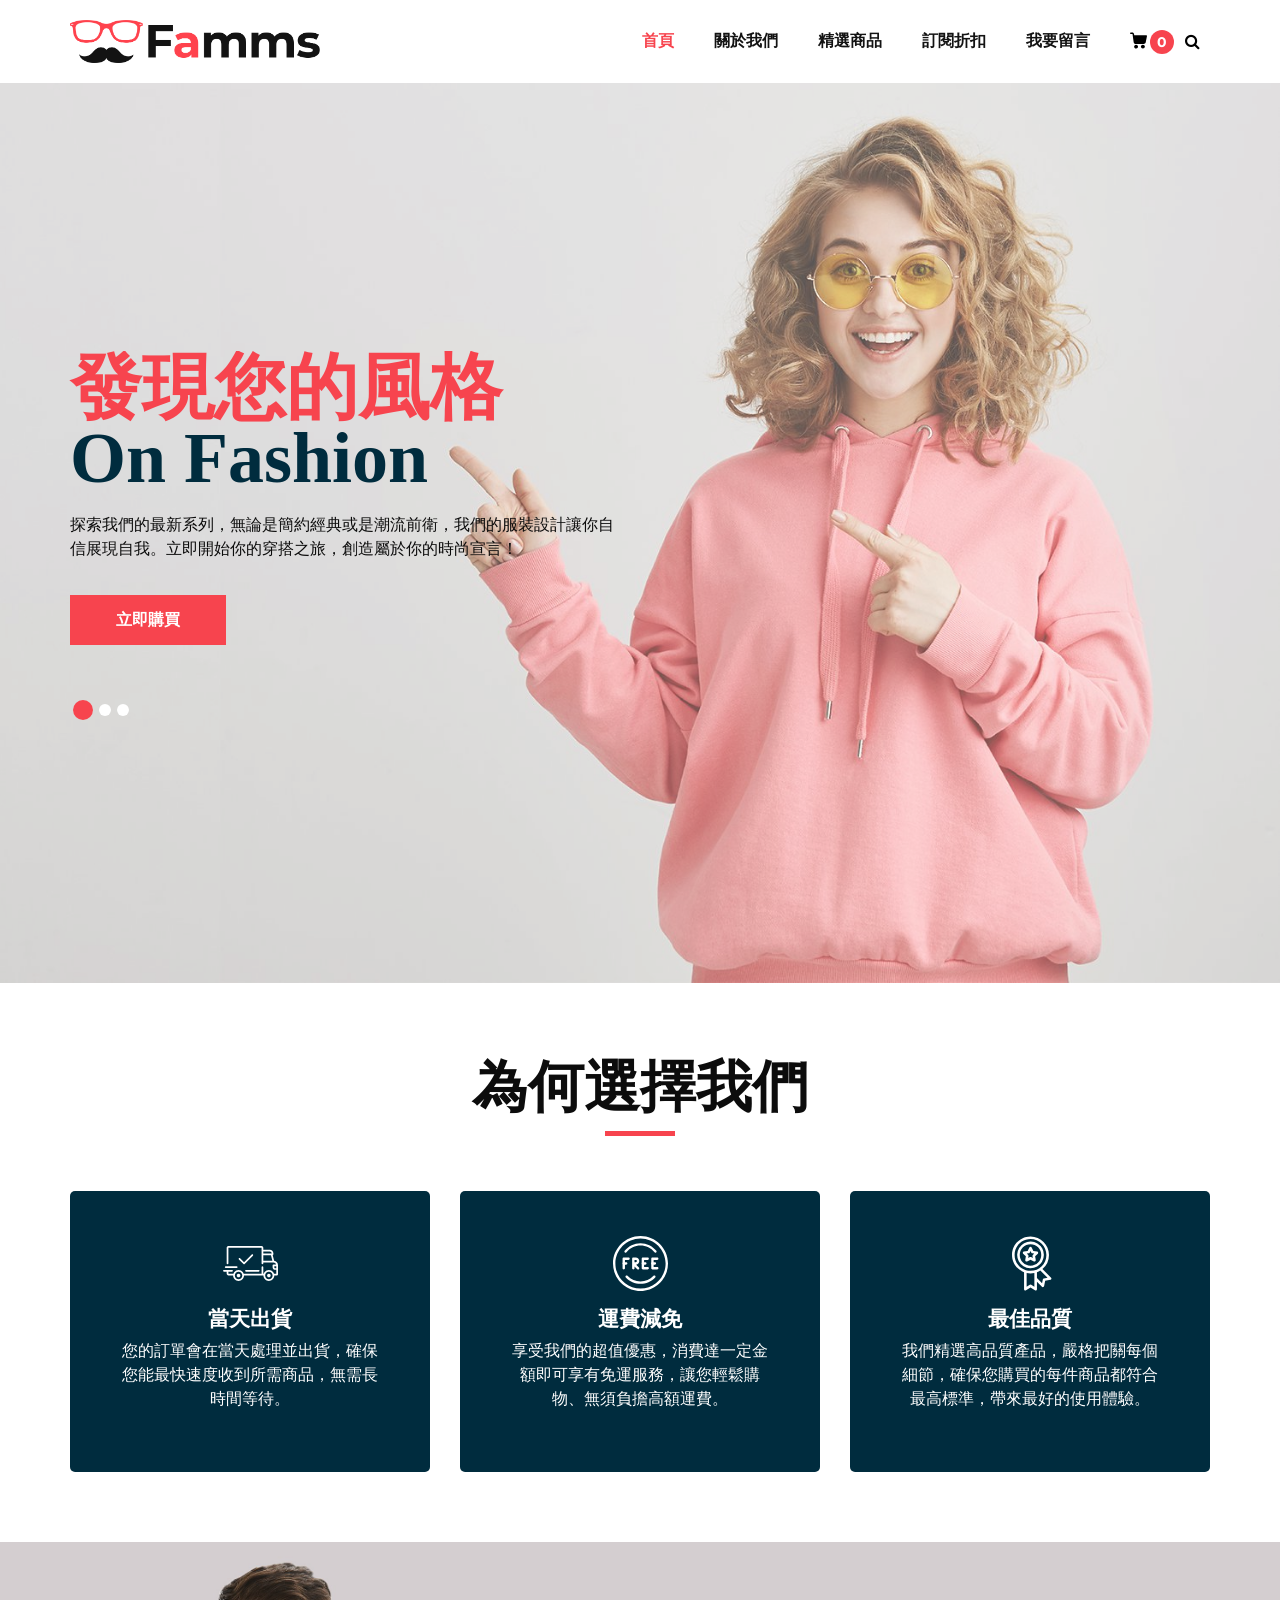
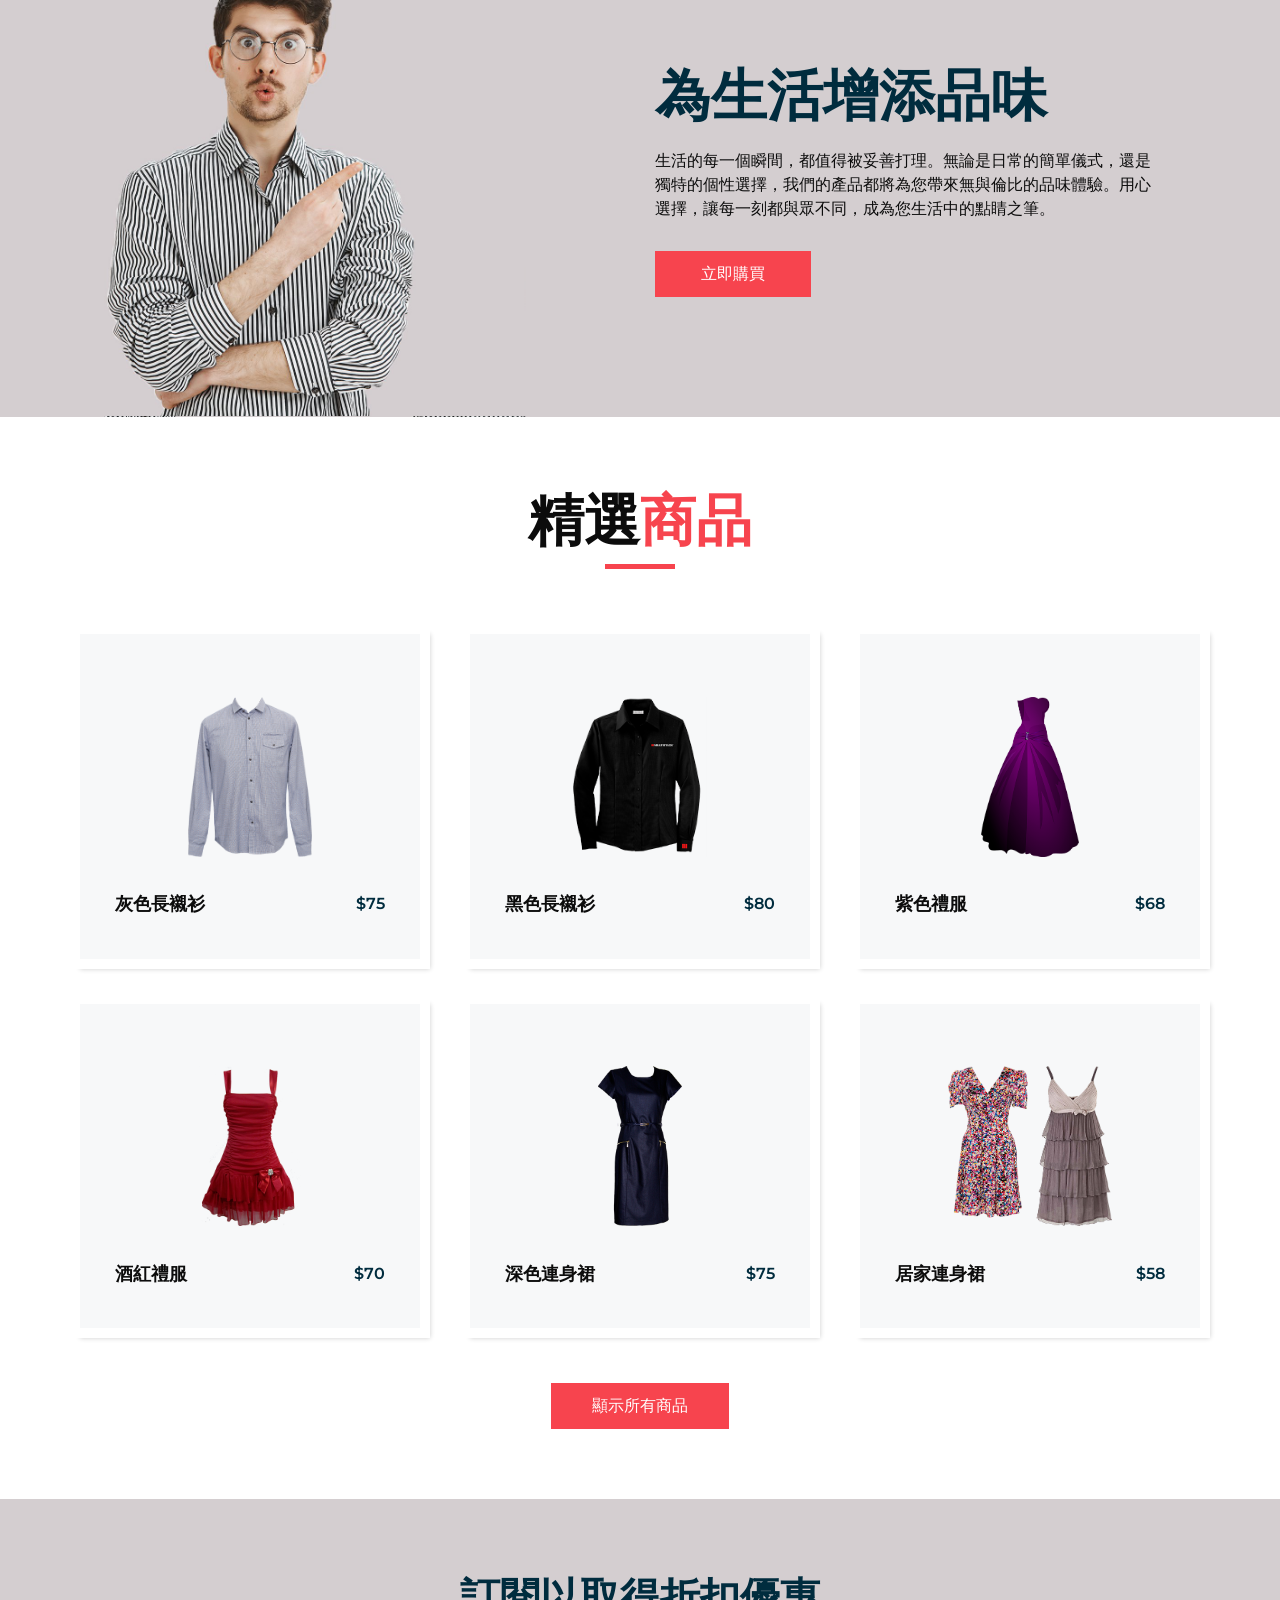
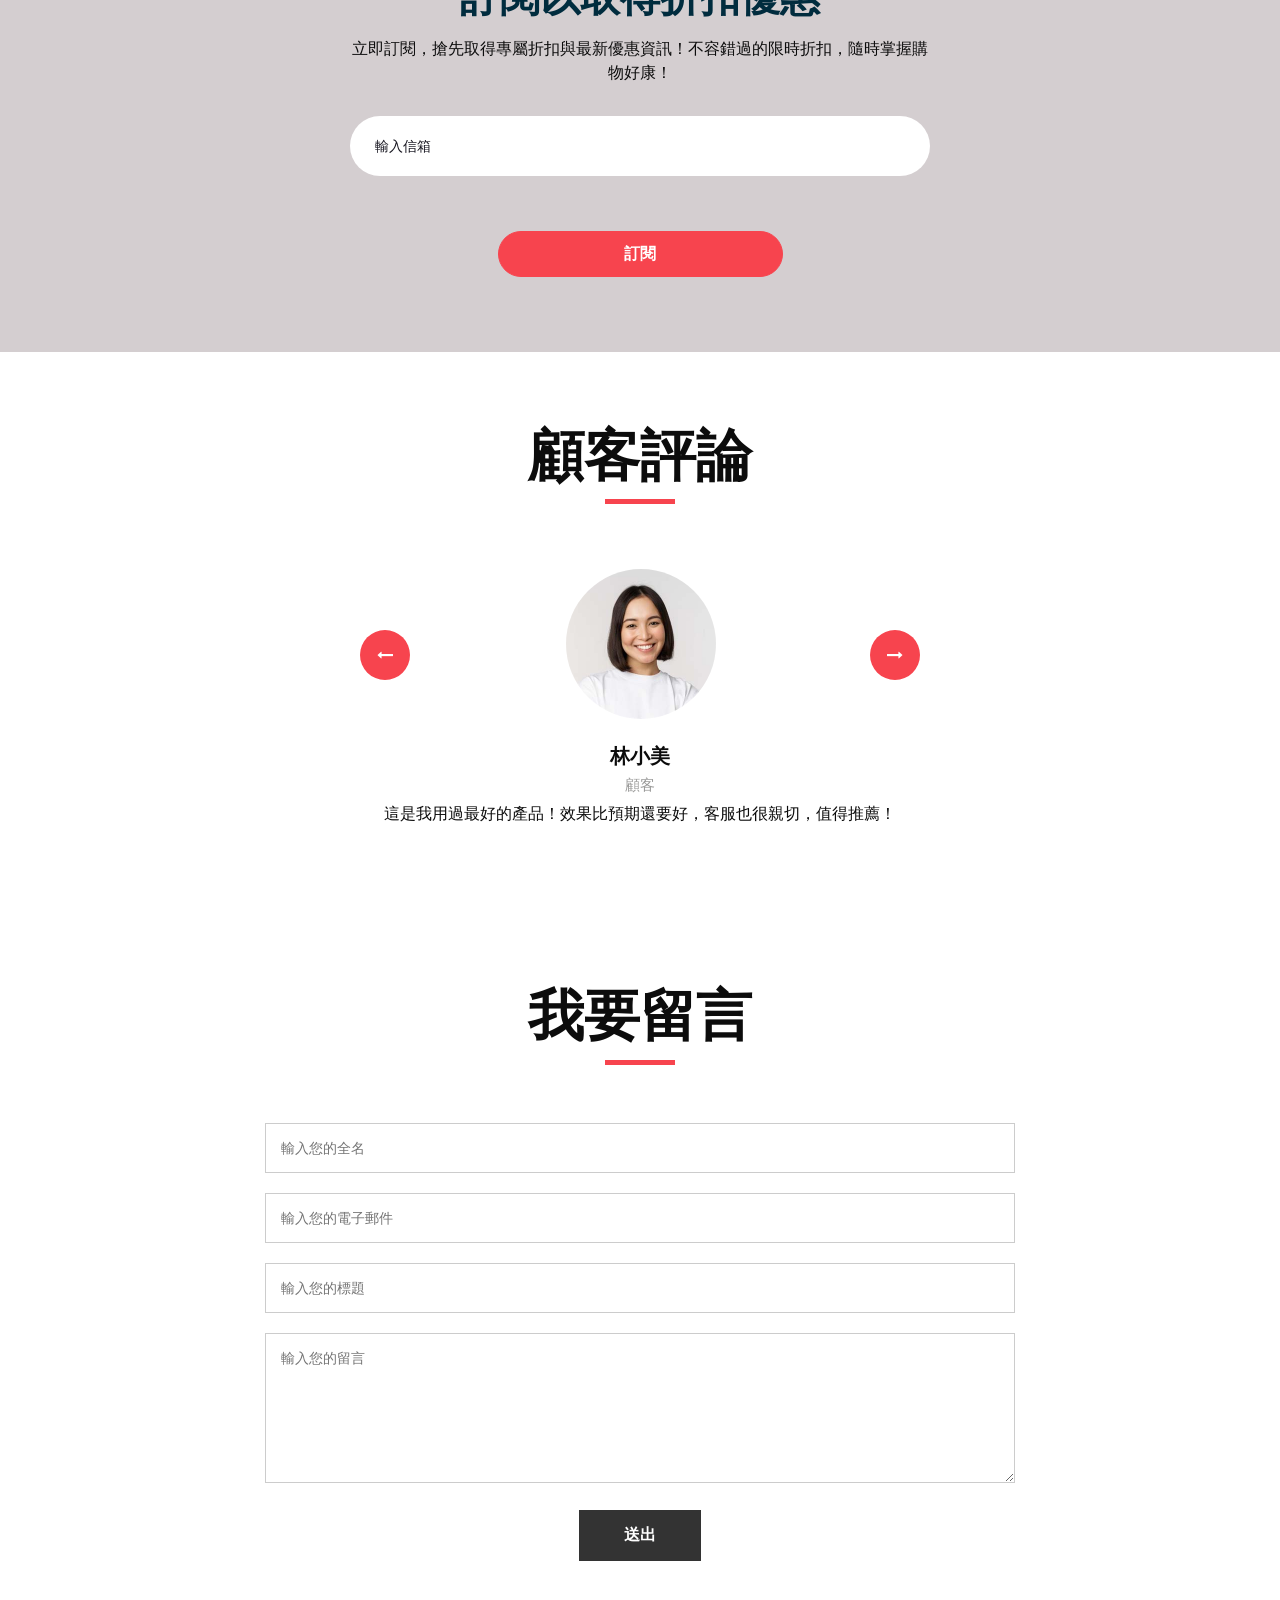
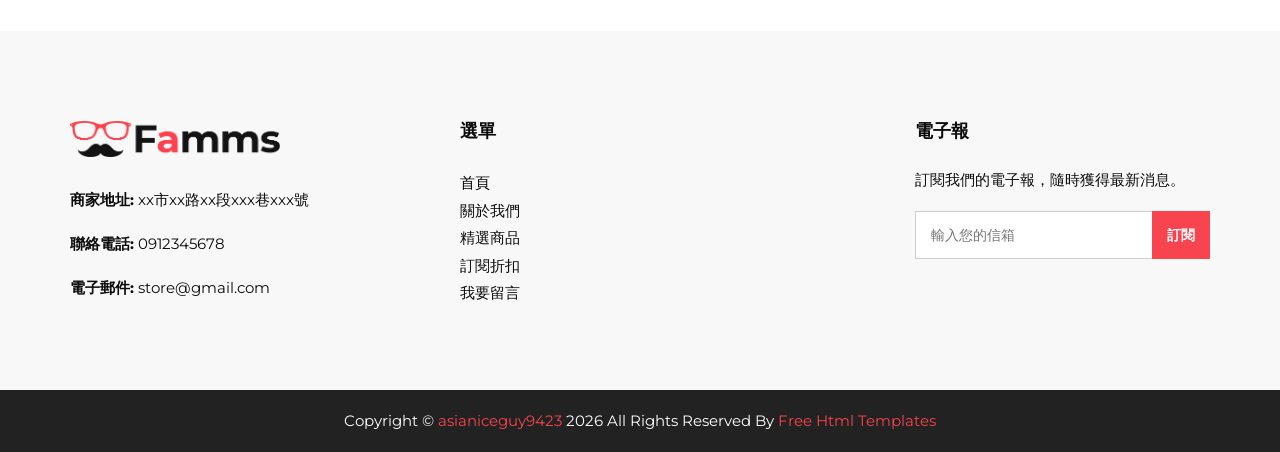
<file: docs/index.html>
<!doctype html><html lang=""><head><meta charset="utf-8"><meta http-equiv="X-UA-Compatible" content="IE=edge"><meta name="viewport" content="width=device-width,initial-scale=1"><link rel="icon" href="./favicon.ico"><link rel="stylesheet" href="./css/bootstrap.css"/><link href="./css/font-awesome.min.css" rel="stylesheet"/><link href="./css/style.css" rel="stylesheet"/><link href="./css/responsive.css" rel="stylesheet"/><title>clothesshop</title><script defer="defer" src="js/chunk-vendors.a0822e88.js"></script><script defer="defer" src="js/app.8e0a4fe3.js"></script><link href="css/app.d422942c.css" rel="stylesheet"></head><body><noscript><strong>We're sorry but clothesshop doesn't work properly without JavaScript enabled. Please enable it to continue.</strong></noscript><div id="app"></div><script src="./js/jquery-3.4.1.min.js"></script><script src="./js/popper.min.js"></script><script src="./js/bootstrap.js"></script><script src="./js/custom.js"></script></body></html>
</file>
<file: docs/css/style.css>
@import url('https://fonts.googleapis.com/css2?family=Montserrat:ital,wght@0,100;0,200;0,300;0,400;0,500;0,600;0,700;0,800;0,900;1,100;1,200;1,300;1,400;1,500;1,600;1,700;1,800;1,900&display=swap');

* {
  box-sizing: border-box;
}
body {
  font-family: 'Montserrat', sans-serif;
  color: #0c0c0c;
  background-color: #ffffff;
  overflow-x: hidden;
}

.layout_padding {
  padding: 70px 0;
}

.layout_padding2 {
  padding: 75px 0;
}

.layout_padding2-top {
  padding-top: 75px;
}

.layout_padding2-bottom {
  padding-bottom: 75px;
}

.layout_padding-top {
  padding-top: 90px;
}

.layout_padding-bottom {
  padding-bottom: 90px;
}

h1,
h2 {
  font-family: 'Playfair Display', serif;
}

.heading_container {
  display: -webkit-box;
  display: -ms-flexbox;
  display: flex;
  -webkit-box-orient: vertical;
  -webkit-box-direction: normal;
      -ms-flex-direction: column;
          flex-direction: column;
  -webkit-box-align: start;
      -ms-flex-align: start;
          align-items: flex-start;
}

.heading_container h2 {
    position: relative;
    margin-bottom: 0;
    font-size: 3.5rem;
    font-weight: bold;
}

.heading_container h2::after {
    content: "";
    display: block;
    width: 70px;
    height: 5px;
    background: #f7444e;
    margin: 10px auto 10px;
}

.heading_container h2 span {
  color: #f7444e;
}

.heading_container p {
  margin-top: 10px;
  margin-bottom: 0;
}

.heading_container.heading_center {
  -webkit-box-align: center;
      -ms-flex-align: center;
          align-items: center;
  text-align: center;
}

a,
a:hover,
a:focus {
  text-decoration: none;
}

a:hover,
a:focus {
  color: initial;
}

.btn,
.btn:focus {
  outline: none !important;
  -webkit-box-shadow: none;
          box-shadow: none;
}

/*header section*/
.hero_area {
  position: relative;
  min-height: 100vh;
  display: -webkit-box;
  display: -ms-flexbox;
  display: flex;
  -webkit-box-orient: vertical;
  -webkit-box-direction: normal;
      -ms-flex-direction: column;
          flex-direction: column;
}

.sub_page .hero_area {
  min-height: auto;
  -webkit-box-shadow: 0 0 5px 0 rgba(0, 0, 0, 0.25);
          box-shadow: 0 0 5px 0 rgba(0, 0, 0, 0.25);
}

.header_section {
    padding: 15px 0;
}

.header_section .container-fluid {
  padding-right: 25px;
  padding-left: 25px;
}

.navbar-brand {
  font-family: 'Playfair Display', serif;
}

.navbar-brand span {
  font-weight: bold;
  font-size: 32px;
  color: #000000;
}

.custom_nav-container {
  padding: 0;
}

.custom_nav-container .navbar-nav {
  margin-left: auto;
}

.custom_nav-container .navbar-nav .nav-item .nav-link {
    padding: 5px 20px;
    color: #131313;
    text-align: center;
    text-transform: uppercase;
    border-radius: 5px;
    -webkit-transition: all 0.3s;
    transition: all 0.3s;
    font-weight: 700;
}

.custom_nav-container .navbar-nav .nav-item .nav-link svg {
  width: 17px;
  height: auto;
  fill: #000000;
  margin-bottom: 2px;
}

.custom_nav-container .navbar-nav .nav-item:hover .nav-link, .custom_nav-container .navbar-nav .nav-item.active .nav-link {
  color: #f7444e;
}

.custom_nav-container .navbar-nav .nav-item:hover .nav-link svg, .custom_nav-container .navbar-nav .nav-item.active .nav-link svg {
  fill: #f7444e;
}

.custom_nav-container .nav_search-btn {
  width: 35px;
  height: 35px;
  padding: 0;
  border: none;
  color: #000000;
}

.custom_nav-container .nav_search-btn:hover {
  color: #f7444e;
}

.custom_nav-container .navbar-toggler {
  outline: none;
}

.custom_nav-container .navbar-toggler {
  padding: 0;
  width: 37px;
  height: 42px;
  -webkit-transition: all 0.3s;
  transition: all 0.3s;
}

.custom_nav-container .navbar-toggler span {
  display: block;
  width: 35px;
  height: 4px;
  background-color: #000000;
  margin: 7px 0;
  -webkit-transition: all 0.3s;
  transition: all 0.3s;
  position: relative;
  border-radius: 5px;
  transition: all 0.3s;
}

.custom_nav-container .navbar-toggler span::before, .custom_nav-container .navbar-toggler span::after {
  content: "";
  position: absolute;
  left: 0;
  height: 100%;
  width: 100%;
  background-color: #000000;
  top: -10px;
  border-radius: 5px;
  -webkit-transition: all 0.3s;
  transition: all 0.3s;
}

.custom_nav-container .navbar-toggler span::after {
  top: 10px;
}

.custom_nav-container .navbar-toggler[aria-expanded="true"] {
  -webkit-transform: rotate(360deg);
          transform: rotate(360deg);
}

.custom_nav-container .navbar-toggler[aria-expanded="true"] span {
  -webkit-transform: rotate(45deg);
          transform: rotate(45deg);
}

.custom_nav-container .navbar-toggler[aria-expanded="true"] span::before, .custom_nav-container .navbar-toggler[aria-expanded="true"] span::after {
  -webkit-transform: rotate(90deg);
          transform: rotate(90deg);
  top: 0;
}

/*end header section*/
/* slider section */
.slider_section {
  -webkit-box-flex: 1;
      -ms-flex: 1;
          flex: 1;
  display: -webkit-box;
  display: -ms-flexbox;
  display: flex;
  -webkit-box-align: center;
      -ms-flex-align: center;
          align-items: center;
  position: relative;
  padding: 90px 0 75px 0;
}

.slider_section .row {
  -webkit-box-align: center;
      -ms-flex-align: center;
          align-items: center;
}

.slider_section #customCarousel1 {
  width: 100%;
  position: unset;
}

.slider_section .detail-box h1 {
    font-size: 4.5rem;
    font-weight: bold;
    margin-bottom: 15px;
    color: #002c3e;
    line-height: 70px;
}

.slider_section .detail-box h1 span {
  color: #f7444e;
}

.slider_section .detail-box p {
    font-size: 16px;
    margin-top: 20px;
    margin-bottom: 1.5rem;
}

.slider_section .detail-box a {
    display: inline-block;
    padding: 12px 45px;
    background-color: #f7444e;
    border: 1px solid #f7444e;
    color: #ffffff;
    border-radius: 0;
    -webkit-transition: all 0.3s;
    transition: all 0.3s;
    margin-top: 10px;
    font-weight: 700;
}

.slider_section .detail-box a:hover {
  background-color: transparent;
  color: #f7444e;
}

.slider_section .img-box img {
  width: 100%;
}

.slider_section .carousel-indicators {
  position: unset;
  margin: 0;
  margin-top: 45px;
  -webkit-box-pack: start;
      -ms-flex-pack: start;
          justify-content: flex-start;
  -webkit-box-align: center;
      -ms-flex-align: center;
          align-items: center;
}

.slider_section .carousel-indicators li {
  background-color: #ffffff;
  width: 12px;
  height: 12px;
  border-radius: 100%;
  opacity: 1;
}

.slider_section .carousel-indicators li.active {
  width: 20px;
  height: 20px;
  background-color: #f7444e;
}

.slider_bg_box {
  position: absolute;
  top: 0;
  left: 0;
  width: 100%;
  height: 100%;
  z-index: -1;
}

.slider_bg_box img {
  width: 100%;
  height: 100%;
  -o-object-fit: cover;
     object-fit: cover;
  -o-object-position: top right;
     object-position: top right;
}

.product_section .heading_container {
  margin-bottom: 20px;
}

.product_section .box {
    position: relative;
    margin-top: 25px;
    padding: 35px 35px;
    background-color: #f7f8f9;
    -webkit-transition: all .3s;
    transition: all .3s;
    overflow: hidden;
    box-shadow: 5px 5px 5px -5px rgba(0,0,0,.2);
    border: solid #fff 10px;
}

.product_section .box .img-box {
  display: -webkit-box;
  display: -ms-flexbox;
  display: flex;
  -webkit-box-pack: center;
      -ms-flex-pack: center;
          justify-content: center;
  -webkit-box-align: center;
      -ms-flex-align: center;
          align-items: center;
  height: 215px;
}

.product_section .box .img-box img {
  max-width: 100%;
  max-height: 160px;
  -webkit-transition: all .3s;
  transition: all .3s;
}

.product_section .box .detail-box {
  text-align: center;
  display: -webkit-box;
  display: -ms-flexbox;
  display: flex;
  -webkit-box-pack: justify;
      -ms-flex-pack: justify;
          justify-content: space-between;
}

.product_section .box .detail-box h5 {
  font-size: 18px;
  margin-top: 10px;
}

.product_section .box .detail-box h6 {
  margin-top: 10px;
  color: #002c3e;
  font-weight: 600;
}

.product_section .box:hover img {
  -webkit-transform: scale(1.1);
          transform: scale(1.1);
}

.product_section .box:hover .option_container {
  opacity: 1;
  visibility: visible;
  -webkit-transform: translateY(0);
          transform: translateY(0);
}
.arrival_section {
    background-color: #d4ced0;
}
.product_section .option_container {
  position: absolute;
  top: 0;
  left: 0;
  width: 100%;
  height: 100%;
  display: -webkit-box;
  display: -ms-flexbox;
  display: flex;
  -webkit-box-pack: center;
      -ms-flex-pack: center;
          justify-content: center;
  -webkit-box-align: center;
      -ms-flex-align: center;
          align-items: center;
  background-color: rgba(255, 255, 255, 0.6);
  z-index: 3;
  opacity: 0;
  visibility: hidden;
  -webkit-transition: all .2s;
  transition: all .2s;
  -webkit-transform: translateY(100%);
          transform: translateY(100%);
}

.product_section .options {
  display: -webkit-box;
  display: -ms-flexbox;
  display: flex;
  -webkit-box-orient: vertical;
  -webkit-box-direction: normal;
      -ms-flex-direction: column;
          flex-direction: column;
  -webkit-box-align: center;
      -ms-flex-align: center;
          align-items: center;
}

.product_section .options a {
  display: inline-block;
  padding: 8px 15px;
  border-radius: 30px;
  width: 165px;
  text-align: center;
  -webkit-transition: all .3s;
  transition: all .3s;
  margin: 5px 0;
}

.product_section .options .option1 {
  background-color: #f7444e;
  border: 1px solid #f7444e;
  color: #ffffff;
}

.product_section .options .option1:hover {
  background-color: transparent;
  color: #f7444e;
}

.product_section .options .option2 {
  background-color: #000000;
  border: 1px solid #000000;
  color: #ffffff;
}

.product_section .options .option2:hover {
  background-color: transparent;
  color: #000000;
}

.product_section .btn-box {
  display: -webkit-box;
  display: -ms-flexbox;
  display: flex;
  -webkit-box-pack: center;
      -ms-flex-pack: center;
          justify-content: center;
  margin-top: 45px;
}

.product_section .btn-box a {
  display: inline-block;
  padding: 10px 40px;
  background-color: #f7444e;
  border: 1px solid #f7444e;
  color: #ffffff;
  border-radius: 0;
  -webkit-transition: all 0.3s;
  transition: all 0.3s;
}

.product_section .btn-box a:hover {
  background-color: transparent;
  color: #f7444e;
}

.arrival_section .heading_container {
  color: #002c3e;
  margin-bottom: 10px;
}

.arrival_section .box {
  padding: 120px 45px;
  position: relative;
}

.arrival_section .arrival_bg_box {
    position: absolute;
    top: 0;
    left: 0;
    width: 100%;
    height: 100%;
    z-index: 3;
}

.arrival_section .arrival_bg_box img {
    width: 50%;
    height: 100%;
    -o-object-fit: cover;
    object-fit: cover;
    -o-object-position: top left;
    object-position: top left;
}

.arrival_section a {
  display: inline-block;
  padding: 10px 45px;
  background-color: #f7444e;
  border: 1px solid #f7444e;
  color: #ffffff;
  border-radius: 0;
  -webkit-transition: all 0.3s;
  transition: all 0.3s;
}

.arrival_section a:hover {
  background-color: transparent;
  color: #f7444e;
}

.why_section .box {
    text-align: center;
    margin-top: 45px;
    background-color: #002c3e;
    padding: 45px 50px;
    border-radius: 5px;
    color: #ffffff;
}

.detail-box h5 {
    font-size: 21px;
    font-weight: 700;
}

.remove_line_bt h2::after {
    display: none;
}

.why_section .box .img-box {
  margin-bottom: 15px;
}

.why_section .box .img-box svg {
  width: 55px;
  height: auto;
  fill: #ffffff;
}

.subscribe_section {
  text-align: center;
}

.subscribe_section .box {
  background-color: #d4ced0;
  padding: 75px 45px;
}

.subscribe_section .subscribe_form .heading_container {
  -webkit-box-pack: center;
      -ms-flex-pack: center;
          justify-content: center;
  color: #002c3e;
}

.subscribe_section .subscribe_form .heading_container h2 {
  padding: 0 25px;
}

.subscribe_section .subscribe_form form {
  display: -webkit-box;
  display: -ms-flexbox;
  display: flex;
  -webkit-box-orient: vertical;
  -webkit-box-direction: normal;
      -ms-flex-direction: column;
          flex-direction: column;
  -webkit-box-align: center;
      -ms-flex-align: center;
          align-items: center;
}

.subscribe_section .subscribe_form form input {
    width: 100%;
    height: 60px;
    border: none;
    border-radius: 90px;
    outline: none;
    padding: 5px 25px;
    background-color: #ffffff;
    margin-top: 15px;
    text-align: left;
}

.subscribe_section .subscribe_form form input::-webkit-input-placeholder {
  color: #171620;
}

.subscribe_section .subscribe_form form input:-ms-input-placeholder {
  color: #171620;
}

.subscribe_section .subscribe_form form input::-ms-input-placeholder {
  color: #171620;
}

.subscribe_section .subscribe_form form input::placeholder {
  color: #171620;
}

.subscribe_section .subscribe_form form button {
  display: inline-block;
  padding: 10px 45px;
  background-color: #f7444e;
  border: 1px solid #f7444e;
  color: #ffffff;
  border-radius: 35px;
  -webkit-transition: all 0.3s;
  transition: all 0.3s;
  text-transform: uppercase;
  margin-top: 35px;
  font-weight: 600;
  width: 100%;
  max-width: 285px;
}

.subscribe_section .subscribe_form form button:hover {
  background-color: transparent;
  color: #f7444e;
}

.client_section .box {
  display: -webkit-box;
  display: -ms-flexbox;
  display: flex;
  -webkit-box-orient: vertical;
  -webkit-box-direction: normal;
      -ms-flex-direction: column;
          flex-direction: column;
  -webkit-box-align: center;
      -ms-flex-align: center;
          align-items: center;
  text-align: center;
  margin-top: 55px;
}

.client_section .box .img_container {
    width: auto;
    height: auto;
    border-radius: 100%;
    display: -webkit-box;
    display: -ms-flexbox;
    display: flex;
    -webkit-box-pack: end;
    -ms-flex-pack: end;
    justify-content: flex-end;
    -webkit-box-align: center;
    -ms-flex-align: center;
    align-items: center;
    background-color: transparent;
}

.client_section .box .img_container .img-box {
    width: auto;
    height: auto;
    border-radius: 100%;
    display: -webkit-box;
    display: -ms-flexbox;
    display: flex;
    -webkit-box-pack: center;
    -ms-flex-pack: center;
    justify-content: center;
    -webkit-box-align: center;
    -ms-flex-align: center;
    align-items: center;
    background-color: #ffffff;
    margin-right: -1px;
}

.client_section .box .img_container .img-box .img_box-inner {
  width: 150px;
  height: 150px;
  border-radius: 100%;
  display: -webkit-box;
  display: -ms-flexbox;
  display: flex;
  -webkit-box-pack: center;
      -ms-flex-pack: center;
          justify-content: center;
  -webkit-box-align: center;
      -ms-flex-align: center;
          align-items: center;
  overflow: hidden;
}

.client_section .box .img_container .img-box .img_box-inner img {
  width: 100%;
}

.client_section .box .detail-box {
  margin-top: 25px;
}

.client_section .box .detail-box h5 {
  font-size: 20px;
  font-weight: 600;
}

.client_section .box .detail-box h6 {
  font-size: 15px;
  color: #999998;
}

.client_section .carousel-control-prev,
.client_section .carousel-control-next {
  top: 43%;
  -webkit-transform: translateY(-50%);
          transform: translateY(-50%);
  opacity: 1;
  width: auto;
  margin: 0 5px;
  width: 50px;
  height: 50px;
  opacity: 1;
  color: #ffffff;
  background-color: #f7444e;
  border-radius: 100%;
}

.client_section .carousel-control-prev:hover,
.client_section .carousel-control-next:hover {
  background-color: #212121;
}

.client_section .carousel-control-prev {
  left: 25%;
}

.client_section .carousel-control-next {
  right: 25%;
}

/* footer section*/
.footer_section {
  background-color: #002c3e;
  color: #ffffff;
  padding-top: 70px;
}

.footer_section {
    color: #ffffff;
    text-align: left;
}

.footer_section h4 {
  font-size: 28px;
}

.footer_section h4,
.footer_section .footer-logo {
  font-weight: 600;
  margin-bottom: 20px;
  font-family: 'Playfair Display', serif;
  text-align: left;
}

.footer_section .footer-col {
  margin-bottom: 30px;
}

.footer_section .footer_contact .contact_link_box {
  display: -webkit-box;
  display: -ms-flexbox;
  display: flex;
  -webkit-box-orient: vertical;
  -webkit-box-direction: normal;
      -ms-flex-direction: column;
          flex-direction: column;
}

.footer_section .footer_contact .contact_link_box a {
    margin: 10px 0;
    color: #ffffff;
}

.footer_section .footer_contact .contact_link_box a i {
  margin-right: 5px;
}

.footer_section .footer_contact .contact_link_box a:hover {
  color: #f7444e;
}

.footer_section .footer-logo {
  display: block;
  font-weight: bold;
  font-size: 32px;
  color: #ffffff;
}

.footer_section .footer_social {
    display: -webkit-box;
    display: -ms-flexbox;
    display: flex;
    -webkit-box-pack: left;
    -ms-flex-pack: center;
    justify-content: left;
    margin-top: 25px;
    margin-bottom: 10px;
}

.footer_section .footer_social a {
  display: -webkit-box;
  display: -ms-flexbox;
  display: flex;
  -webkit-box-pack: center;
      -ms-flex-pack: center;
          justify-content: center;
  -webkit-box-align: center;
      -ms-flex-align: center;
          align-items: center;
  color: #002c3e;
  width: 30px;
  height: 30px;
  border-radius: 100%;
  background-color: #ffffff;
  border-radius: 100%;
  margin: 0 2.5px;
  font-size: 18px;
}

.footer_section .footer_social a:hover {
  color: #f7444e;
}

.footer_section .map_container {
  width: 100%;
  height: 175px;
  overflow: hidden;
  display: -webkit-box;
  display: -ms-flexbox;
  display: flex;
  -webkit-box-align: stretch;
      -ms-flex-align: stretch;
          align-items: stretch;
}

.footer_section .map_container .map {
  height: 100%;
  -webkit-box-flex: 1;
      -ms-flex: 1;
          flex: 1;
}

.footer_section .map_container .map #googleMap {
  height: 100%;
}

.footer_section .footer-info {
  text-align: center;
  margin-top: 25px;
}

.footer_section .footer-info p {
    color: #ffffff;
    margin: 0;
    padding: 20px 0;
    border-top: 1px solid rgba(255,255,255,0.2);
}

.footer_section .footer-info p a {
  color: inherit;
}
/*# sourceMappingURL=style.css.map */

.heading_container.heading_center h3 {
    position: relative;
    margin-bottom: 15px;
    font-size: 2.5rem;
    font-weight: bold;
    font-family: 'Playfair Display', serif;
}

li.nav-item ul {
    background: #fff;
    border: solid #000 2px;
    border-radius: 0;
    padding: 10px 20px;
    margin-left: 10px;
    margin-top: 10px;
    box-shadow: 4px 4px 0px 0 #000;
    width: 190px;
}

li.nav-item ul li {
    float: left;
    width: 100%;
    margin: 6px 0;
}

li.nav-item ul li a {
    color: #212529;
    font-size: 16px;
    font-weight: 500;
    letter-spacing: 0.2px;
    margin-top: 10px;
    transition: ease all 0.5s;
}

li.nav-item ul li a:hover, li.nav-item ul li a:focus {
    color: #f7444e;
}

.inner_page_head {
    background: #f7444e;
    text-align: center;
    color: #fff;
    padding-top: 50px;
    padding-bottom: 40px;
}

.inner_page_head h3 {
    font-size: 42px;
    font-weight: 800;
}

/** footer **/

footer {
    background: #f8f8f8;
    padding: 90px 0 70px;
}

.logo_footer {
    margin-bottom: 30px;
}

.information_f p {
    margin-bottom: 1.2rem;
    line-height: 25px;
    font-size: 15px;
}

.widget_menu h3 {
    font-size: 18px;
    font-weight: 700;
    text-transform: uppercase;
    letter-spacing: 0.2px;
    margin-bottom: 25px;
}

.widget_menu ul {
    list-style: none;
    padding: 0;
    margin: 0;
}

.widget_menu ul li {
    float: left;
    width: 100%;
}

.widget_menu ul li a {
    font-size: 15px;
    color: #000;
    margin-bottom: 0;
    float: left;
    width: 100%;
    margin-top: 5px;
}

.field {
    display: flex;
}

.widget_menu {
    float: left;
    width: 100%;
}

div.form_sub .field input[type="email"], div.form_sub .field input[type="email"]:hover, div.form_sub .field input[type="email"]:focus {
    padding: 10px 110px 10px 15px;
    border-radius: 0;
    border: solid #ccc 1px;
    font-size: 14px;
    position: relative;
    box-shadow: none;
    width: 100%;
    height: 48px;
}

.form_sub {
    position: relative;
}

.form_sub input[type="email"] + input[type="submit"] {
    position: absolute;
    right: 0;
    background: #f7444e;
    color: #fff;
    border: none;
    top: 0px;
    font-size: 14px;
    height: 48px;
    font-weight: 600;
    padding: 0 15px;
}

form input {
    background: #fff;
    border: solid #ccc 1px;
    padding: 15px 15px;
    width: 100%;
    font-size: 14px;
    margin-bottom: 20px;
    text-transform: capitalize;
    line-height: normal;
}

form textarea {
    background: #fff;
    border: solid #ccc 1px;
    padding: 15px 15px;
    width: 100%;
    min-height: 150px;
    font-size: 14px;
    margin-bottom: 20px;
    text-transform: capitalize;
    line-height: normal;
}

form input[type="submit"] {
    border: none;
    padding: 15px 45px;
    width: auto;
    font-size: 16px;
    text-transform: capitalize;
    line-height: normal;
    margin: 0 auto;
    display: flex;
    background: #333;
    color: #fff;
    font-weight: 600;
    transition: ease all 0.1s;
}

form input[type="submit"]:hover,
form input[type="submit"]:focus {
    background: #f7444e;
    color: #fff;
}

/** cpy **/

.cpy_ {
    background: #222;
    text-align: center;
    padding: 20px 0;
}

.cpy_ p {
    margin: 0;
    color: #fff;
    font-size: 15px;
    font-weight: 400;
}

.cpy_ p a {
    margin: 0;
    color: #f7444e;
    font-size: 15px;
    font-weight: 400;
}

http://kute-themes.com/html/boutique/html/index.html
https://template.hasthemes.com/noraure/noraure/index.html
https://preview.hasthemes.com/xoss-preview/xoss/index.html
</file>
<file: docs/css/responsive.css>
@media (max-width: 1300px) {}

@media (max-width: 1120px) {}

@media (max-width: 992px) {
  .hero_area {
    min-height: auto;
  }

  .custom_nav-container .navbar-nav {
    padding-top: 15px;
    align-items: center;
  }


  .custom_nav-container .navbar-nav .nav-item .nav-link {
    padding: 5px 25px;
    margin: 5px 0;
  }

  .slider_section .carousel-indicators {
    margin-top: 45px;
  }

  .client_section .carousel-control-prev {
    left: 15%;
  }

  .client_section .carousel-control-next {
    right: 15%;
  }

}

@media (max-width: 767px) {

  .slider_bg_box img {
    -o-object-position: top center;
    object-position: top center;
  }

  .arrival_section .arrival_bg_box img {
    -o-object-position: top right;
    object-position: top right;
  }

  .client_section .carousel-control-prev {
    left: 5%;
  }

  .client_section .carousel-control-next {
    right: 5%;
  }

  .slider_section .detail-box,
  .about_section .detail-box {
    margin-bottom: 45px;
  }

  .about_section .row {
    flex-direction: column-reverse;
  }

  .subscribe_section .box,
  .arrival_section .box {
    padding: 75px 25px;
  }

  .subscribe_section .subscribe_form form button {
    margin-top: 15px;
  }
}

@media (max-width: 576px) {
  .heading_container h2 {
    font-size: 2.2rem;
  }
}

@media (max-width: 480px) {
  .heading_container h2 {
    font-size: 2rem;
  }

  .carousel_btn_box {
    display: flex;
    justify-content: center;
    margin-top: 25px;
  }

  .client_section .carousel-control-prev,
  .client_section .carousel-control-next {
    position: unset;
    transform: none;
  }
}

@media (max-width: 420px) {}

@media (max-width: 376px) {
  .slider_section .detail-box h1 {
    font-size: 3rem;
  }
}

@media (min-width: 1200px) {
  .container {
    max-width: 1170px;
  }
}
</file>
<file: docs/css/app.d422942c.css>
a[data-v-46d26b38]{cursor:pointer}@media(max-width:767px){.logo_footer[data-v-46d26b38],a[data-v-46d26b38],h3[data-v-46d26b38],p[data-v-46d26b38]{text-align:center;align-items:center}h3[data-v-46d26b38]{margin-bottom:5px;margin-top:25px}.menu[data-v-46d26b38]{margin-top:20px}.information_one p[data-v-46d26b38]{margin-bottom:5px}}.nav-item[data-v-ad17c14e]{cursor:pointer}.shopCartIcon[data-v-ad17c14e]{position:relative;margin-right:8px}.ShoppingQquantity[data-v-ad17c14e]{position:absolute;width:24px;height:24px;text-align:center;font-size:14px;font-weight:700;line-height:24px;top:6px;left:40px;background-color:#f7444e;color:#fff;border-radius:50px;margin:0}@media (max-width:991px){.ShoppingQquantity[data-v-ad17c14e]{left:44px}}input[type=email]{text-transform:lowercase}h2[data-v-5ed7596d]{font-family:Montserrat,sans-serif}.row[data-v-5ed7596d]{z-index:5;position:relative}.arrival_bg_box[data-v-5ed7596d]{z-index:1}.pointer[data-v-5ed7596d]{color:#fff!important;cursor:pointer}.pointer[data-v-5ed7596d]:hover{color:#f7444e!important;font-weight:700}h2[data-v-1db17cb6],h2[data-v-31b56306]{font-family:Montserrat,sans-serif}a[data-v-ca2e391c]{cursor:pointer}.slider_bg_box[data-v-ca2e391c]{display:flex}.bannerImage[data-v-ca2e391c]{position:absolute;opacity:.7}.grayBackground[data-v-ca2e391c]{content:"";height:100%;width:100%;background-color:#0c0c0c;opacity:.1;display:none}.oneTitle[data-v-ca2e391c],p[data-v-ca2e391c]{font-family:Montserrat,sans-serif}@media (max-width:767px){.bannerImage[data-v-ca2e391c]{display:none}.grayBackground[data-v-ca2e391c]{display:inline-block}}h2[data-v-65b43546],h2[data-v-a0e86b88],h3[data-v-53c438e7]{font-family:Montserrat,sans-serif}.BK[data-v-57904eaa]{position:fixed;top:0;left:0;width:100%;height:100%;background-color:rgba(0,0,0,.3);z-index:98;display:flex;align-items:center;justify-content:center}.BK .messageDiv[data-v-57904eaa]{display:flex;flex-direction:column;background-color:#fff;padding:16px;border-radius:12px}.BK .messageDiv div[data-v-57904eaa]{display:flex;justify-content:center}.BK .messageDiv div button[data-v-57904eaa]{width:auto;padding:8px 16px;border:none;background-color:#f7444e;color:#fff;border-radius:4px;cursor:pointer;text-align:center}[data-v-3df767ce]{padding:0;margin:0}.allDiv[data-v-3df767ce]{padding:20px;box-sizing:border-box}.info[data-v-3df767ce]{display:flex;justify-content:center;flex-direction:row;gap:32px}.info .imageInfo[data-v-3df767ce]{display:flex;width:450px;height:450px;justify-content:center;align-items:center;background:#eee;margin:10px;box-sizing:border-box;overflow:hidden}.info .imageInfo img[data-v-3df767ce]{height:450px;-o-object-fit:cover;object-fit:cover;padding:20px}.info .DetailInfo[data-v-3df767ce]{display:flex;flex-direction:column;justify-content:space-between;margin:10px}.info .DetailInfo h1[data-v-3df767ce]{font-size:24px;font-family:Playfair Display,serif}.info .DetailInfo p[data-v-3df767ce]{font-size:14px;padding:5px 0}.info .DetailInfo .productIntroduce[data-v-3df767ce]{width:545px;color:#858585;padding:8px 0}.info .DetailInfo .price[data-v-3df767ce]{font-family:Montserrat,sans-serif;font-weight:700;padding:0;color:#e55555}.info .quantityInfo[data-v-3df767ce]{display:flex;flex-direction:column;gap:8px}.info .quantityInfo div[data-v-3df767ce]{display:flex}.info .quantityInfo .quantityButton[data-v-3df767ce]{height:40px;width:42px;background-color:#fff;border:1px solid #e2e2e2;font-size:40px;font-weight:lighter;display:flex;justify-content:center;align-items:center;outline:none}.info .quantityInfo input[data-v-3df767ce]{height:40px;width:140px;border:1px solid #e2e2e2;text-align:center}.info .quantityInfo .checkButton[data-v-3df767ce]{height:40px;width:222px;font-size:16px;background-color:#fff;color:#f7444e;border:1px solid #f7444e;border-radius:4px;transition:.2s}.info .quantityInfo .checkButton[data-v-3df767ce]:hover{color:#fff;background-color:#f7444e}@media(max-width:991px){.allDiv .info[data-v-3df767ce],.allDiv[data-v-3df767ce]{display:flex;flex-direction:column;align-items:center}.allDiv .info .DetailInfo[data-v-3df767ce]{width:100%}}.checkmark__circle[data-v-3df767ce]{stroke-dasharray:166;stroke-dashoffset:166;stroke-width:2;stroke-miterlimit:10;stroke:#7ac142;fill:none;animation:stroke-3df767ce .6s cubic-bezier(.65,0,.45,1) forwards}.checkmark[data-v-3df767ce]{width:56px;height:56px;border-radius:50%;display:block;stroke-width:2;stroke:#fff;stroke-miterlimit:10;box-shadow:inset 0 0 0 #7ac142;animation:fill-3df767ce .4s ease-in-out .4s forwards,scale-3df767ce .3s ease-in-out .9s both}.checkmark__check[data-v-3df767ce]{transform-origin:50% 50%;stroke-dasharray:48;stroke-dashoffset:48;animation:stroke-3df767ce .3s cubic-bezier(.65,0,.45,1) .8s forwards}@keyframes stroke-3df767ce{to{stroke-dashoffset:0}}@keyframes scale-3df767ce{0%,to{transform:none}50%{transform:scale3d(1.1,1.1,1)}}@keyframes fill-3df767ce{to{box-shadow:inset 0 0 0 30px #7ac142}}.checkMarkAnimation .checkMarkDivBackground[data-v-3df767ce]{position:fixed;top:0;left:0;width:100%;height:100%;background-color:rgba(0,0,0,.3);z-index:98}.checkMarkAnimation .checkMarkDiv[data-v-3df767ce]{position:fixed;top:50%;left:50%;transform:translate(-50%,-50%);display:flex;flex-direction:column;background-color:#fff;width:300px;height:300px;border-radius:12px;justify-content:center;align-items:center;z-index:99}.checkMarkAnimation .checkMarkDiv div[data-v-3df767ce]{margin-bottom:15px}.checkMarkAnimation .checkMarkDiv .checkMarkFont[data-v-3df767ce]{color:#7ac142;font-size:2rem;text-align:center}@media(max-width:670px){.allDiv[data-v-3df767ce]{padding:10px;box-sizing:border-box}.info[data-v-3df767ce]{width:100%}.info .imageInfo[data-v-3df767ce]{display:flex;width:auto;height:auto}.DetailInfo .priceInfo .productIntroduce[data-v-3df767ce]{width:100%}}.FBbuton[data-v-7a6c9902]{display:flex;justify-content:center;align-items:center;background-color:#1877f2;color:#fff;border:none;border-radius:6px;width:30%;padding:5px}.FBbuton svg[data-v-7a6c9902]{height:18px;width:18px;margin-right:8px}.LoginDiv[data-v-7a6c9902]{width:70%;display:flex;justify-content:center}.LoginDiv .LoginButton[data-v-7a6c9902]{background-color:#86919b;color:#fff;border:none;border-radius:6px;width:100%;padding:5px}.LoginDiv:hover .forgerPassWordMessage[data-v-7a6c9902]{display:flex}.LoginDiv .forgerPassWordMessage[data-v-7a6c9902]{position:absolute;margin-top:-40px;display:none;flex-direction:column;align-items:center;justify-content:center}.LoginDiv .forgerPassWordMessageBox[data-v-7a6c9902]{font-size:14px;color:#fff;background-color:#162d3d;padding:4px 8px;border-radius:6px}.LoginDiv .forgerPassWordMessagetriangle[data-v-7a6c9902]{width:0;height:0;border-left:8px solid transparent;border-right:8px solid transparent;border-top:8px solid #162d3d}.head[data-v-6ceab448]{display:flex;align-items:center;justify-content:space-between;padding:0 16px}.head label[data-v-6ceab448]{font-size:18px;font-weight:700}.body[data-v-6ceab448],.foot[data-v-6ceab448]{display:flex;align-items:center;justify-content:space-between;padding:0 16px;font-size:13px}.foot div[data-v-6ceab448]{display:flex}.foot div .NT[data-v-6ceab448]{font-size:13px;font-weight:700;color:#f7444e;margin-top:5px;margin-right:5px}.foot div .dollar[data-v-6ceab448]{font-size:22px;font-weight:700;color:#f7444e}.pointRed[data-v-27067eea]{display:block!important;color:#dc3545!important}[data-v-5f119970] *{margin:0}[data-v-5f119970] hr{margin:20px 0}[data-v-5f119970] .pointRed{display:none;color:#dc3545;font-size:13px;margin-top:4px}[data-v-5f119970] input.error{background-color:#fee;border-color:#dc3545}[data-v-5f119970] .pointGreen{color:#0c5460;font-size:12px;margin-top:4px}[data-v-5f119970] .pointPink{color:var(--checkout_accent,#ff6855);font-size:12px;margin-top:4px}.shoppingcart[data-v-5f119970]{background-color:#f9f9f9;display:flex;justify-content:center}.shoppingcart .AllDiv[data-v-5f119970]{display:flex;justify-content:space-between;gap:16px;padding:20px}input[data-v-5f119970]{margin:0;padding:0 16px;height:46px}[data-v-5f119970] .border6px{border-radius:6px}[data-v-5f119970] form .marginBottom12px{margin-bottom:12px}[data-v-5f119970] form .paddingUpDown16{padding:16px 0;box-sizing:border-box}[data-v-5f119970] form .paddingLeftRight16{padding:0 16px;box-sizing:border-box}[data-v-5f119970] form .marginbotton20{margin-bottom:20px;width:100%}[data-v-5f119970] form .checkCircle{border:1px solid #e2e2e2;border-radius:50px;height:25px;width:25px;margin-right:10px}[data-v-5f119970] form .checkCircleIt{border:1px solid #f7444e;background-color:#f7444e;border-radius:50px;height:25px;width:25px;margin-right:10px}[data-v-5f119970] form .WhiteBackground{background-color:#fff!important;border-radius:4px;border:1px solid #b1b1b1;border-collapse:separate;width:664px}[data-v-5f119970] form .WhiteBackground label{margin-bottom:5px}[data-v-5f119970] form .WhiteBackground .nameLabel{margin-bottom:16px}[data-v-5f119970] form .WhiteBackground .ButtonDiv{display:flex;justify-content:space-between;gap:8px;margin-bottom:12px}[data-v-5f119970] form .WhiteBackground .ButtonDiv .GUIInput{width:100%}[data-v-5f119970] form .WhiteBackground .ButtonDiv .chooseButton{display:flex;width:50%;background-color:#fff;border:1px solid #e2e2e2;border-radius:5px;padding:16px 24px;cursor:pointer}[data-v-5f119970] form .WhiteBackground .ButtonDiv .chooseButtonCheck{display:flex;width:50%;background-color:#fff;border:2px solid var(--checkout_button,#ff6855);border-radius:5px;padding:16px 24px;cursor:pointer}[data-v-5f119970] form .WhiteBackground .cardinputDiv{display:flex}[data-v-5f119970] form .WhiteBackground .cardinputDiv .cardType{height:46px;width:53px;background-color:#e9ecef;padding:12px;box-sizing:border-box}[data-v-5f119970] form .WhiteBackground .cardinputDiv .cardType img{opacity:.5}[data-v-5f119970] form .WhiteBackground .addressDiv{display:flex;gap:16px}[data-v-5f119970] form .WhiteBackground .addressDiv .addressInput{width:33%}[data-v-5f119970] form .WhiteBackground .billDiv{display:flex;justify-content:start;gap:16px}[data-v-5f119970] form .WhiteBackground .billDiv .billButton{display:flex;cursor:pointer}[data-v-5f119970] form .WhiteBackground .AllBillLow .billLow{display:flex;align-items:center;justify-content:space-between;background-color:#f0f1f3;padding:10px 16px;font-size:13px;margin-top:20px;cursor:pointer}[data-v-5f119970] form .WhiteBackground .AllBillLow .billLowdown{background-color:#f0f1f3;padding:10px 16px;font-size:13px;max-width:725px}[data-v-5f119970] form .WhiteBackground .AllBillLow .slide-fade-enter-active,[data-v-5f119970] form .WhiteBackground .AllBillLow .slide-fade-leave-active{transition:all .3s ease}[data-v-5f119970] form .WhiteBackground .AllBillLow .slide-fade-enter-from,[data-v-5f119970] form .WhiteBackground .AllBillLow .slide-fade-leave-to{height:0;opacity:0}[data-v-5f119970] form .WhiteBackground .AllBillLow .slide-fade-enter-to,[data-v-5f119970] form .WhiteBackground .AllBillLow .slide-fade-leave-from{height:auto;opacity:1}[data-v-5f119970] form .WhiteBackground .myselfDiv{display:flex;flex-direction:column;gap:12px;background-color:#f9f9f9;padding:20px;box-sizing:border-box}[data-v-5f119970] form .WhiteBackground .myselfDiv p{font-size:13px;color:#565656}[data-v-5f119970] form .WhiteBackground .InformationCheckDiv{display:flex}[data-v-5f119970] form .WhiteBackground .InformationCheckDiv .checkbox{height:13px;width:13px;margin-right:4px}[data-v-5f119970] form .WhiteBackground .InformationCheckDiv p{font-size:13px;color:#565656}[data-v-5f119970] form .circleHead{display:flex;height:auto;font-size:17px;margin-bottom:15px}[data-v-5f119970] form .circleHead span{width:24px;height:24px;border-radius:50px;background-color:var(--default_dark,#a3a3a3);color:#fff;font-size:14px;text-align:center;line-height:24px}[data-v-5f119970] form .circleHead label{padding-left:10px}[data-v-5f119970] form table{width:100%}[data-v-5f119970] form table thead th{background-color:#e9e9ec;font-size:14px;font-weight:400;padding:10px}[data-v-5f119970] form table thead .centerThis{text-align:center}[data-v-5f119970] form table tbody .width170{width:170px}[data-v-5f119970] form table tbody .width88{width:88px}[data-v-5f119970] form table tbody tr{border-bottom:1px solid #b1b1b1}[data-v-5f119970] form table tbody tr td{padding:18px 0}[data-v-5f119970] form table tbody tr td .productName{display:flex;align-items:center;box-sizing:border-box;padding:0 15px}[data-v-5f119970] form table tbody tr td .productName img{height:80px;width:80px;-o-object-fit:cover;object-fit:cover}[data-v-5f119970] form table tbody tr .centerThis{text-align:center;padding:18px 15px}[data-v-5f119970] form table tbody tr .centerThis svg{cursor:pointer}[data-v-5f119970] form table tbody tr .quantityInfo{display:flex;justify-content:center}[data-v-5f119970] form table tbody tr .quantityInfo input{width:32px;height:32px;padding:0;text-align:center;margin:0 8px}[data-v-5f119970] form table tbody tr .quantityInfo button{width:32px;height:32px;border:1px solid #b1b1b1;background-color:#fff}[data-v-5f119970] form table tfoot td{text-align:right;padding:16px;font-size:12px}[data-v-5f119970] form .submitButton{width:100%;padding:16px 20px;background-color:#f7444e;color:#fff;border:none}[data-v-5f119970] .CashDivWhiteBackground{position:sticky;top:20px;width:256px;background-color:#fff!important;border-radius:4px;border:1px solid #b1b1b1;border-collapse:separate;padding:16px 0}[data-v-5f119970] .CashDivWhiteBackground ::v-deep hr{margin:16px 0}@media(max-width:991px){.AllDiv[data-v-5f119970]{display:flex;flex-direction:column;justify-content:none}[data-v-5f119970] .CashDivWhiteBackground{position:none;width:auto}[data-v-5f119970] form .WhiteBackground{width:auto}}@media(max-width:850px){[data-v-5f119970] .thisbillDiv{display:flex;flex-direction:column}}@media(max-width:600px){.OnePrice[data-v-5f119970],[data-v-5f119970] .productName img{display:none}}
</file>
